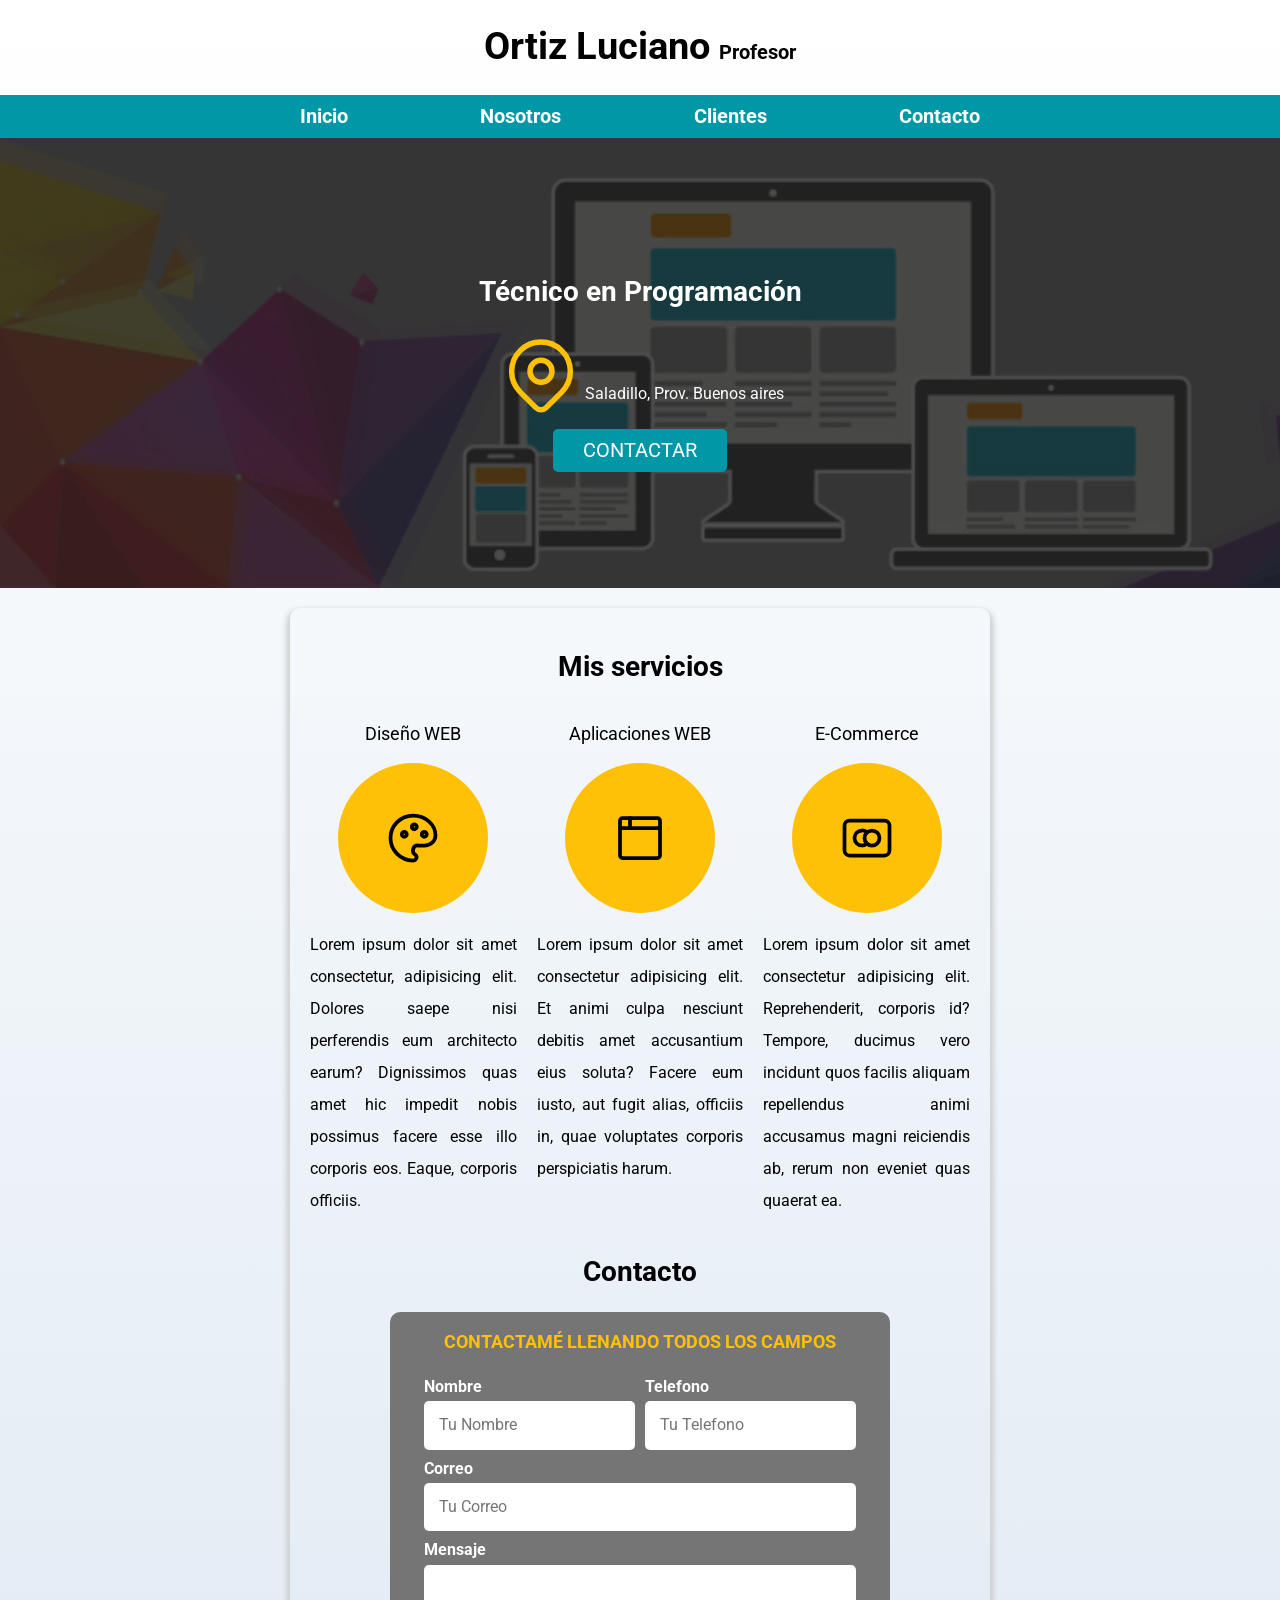
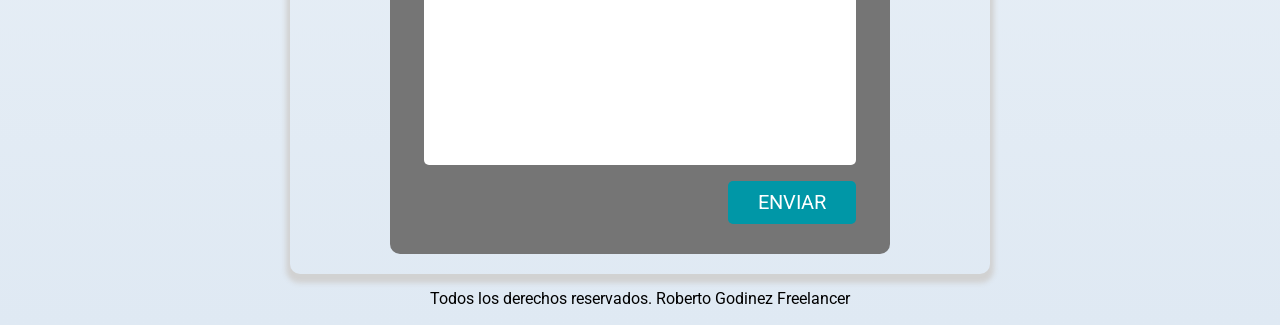
<file: index.html>
<!DOCTYPE html>
<html lang="es">
  <head>
    <meta charset="UTF-8" />
    <meta name="viewport" content="width=device-width, initial-scale=1.0" />
    <link rel="preload" href="css/normalize.css" as="normalize" />
    <link rel="stylesheet" href="css/normalize.css" />
    <link rel="preconnect" href="https://fonts.googleapis.com" />
    <link rel="preconnect" href="https://fonts.gstatic.com" crossorigin />
    <link
      href="https://fonts.googleapis.com/css2?family=Roboto:wght@400;700&display=swap"
      rel="stylesheet"
    />
    <link rel="preload" href="css/styles.css" as="styles" />
    <link rel="stylesheet" href="css/styles.css" />
    <title>Curriculum Vitae</title>
  </head>
  <body>
    <header>
      <h1 class="titulo">Ortiz Luciano <span>Profesor</span></h1>
    </header>
    <div class="nav-bg">
      <nav class="navegacion-principal contenedor">
        <a href="#">Inicio</a>
        <a href="#">Nosotros</a>
        <a href="#">Clientes</a>
        <a href="#">Contacto</a>
      </nav>
    </div>
    <section class="hero">
      <div class="contenido-hero">
        <h2>Técnico en Programación</h2>
        <div class="ubicacion">
          <svg
            xmlns="http://www.w3.org/2000/svg"
            class="icon icon-tabler icon-tabler-map-pin"
            width="88"
            height="88"
            viewBox="0 0 24 24"
            stroke-width="1.5"
            stroke="#FFC107"
            fill="none"
            stroke-linecap="round"
            stroke-linejoin="round"
          >
            <path stroke="none" d="M0 0h24v24H0z" fill="none" />
            <path d="M9 11a3 3 0 1 0 6 0a3 3 0 0 0 -6 0" />
            <path
              d="M17.657 16.657l-4.243 4.243a2 2 0 0 1 -2.827 0l-4.244 -4.243a8 8 0 1 1 11.314 0z"
            />
          </svg>
          <p>Saladillo, Prov. Buenos aires</p>
        </div>
        <a class="boton" href="#">Contactar</a>
      </div>
    </section>
    <main class="contenedor sombra">
      <h2>Mis servicios</h2>

      <div class="servicios">
        <section class="servicio">
          <h3>Diseño WEB</h3>
          <div class="iconos">
            <svg
              xmlns="http://www.w3.org/2000/svg"
              class="icon icon-tabler icon-tabler-palette"
              width="60"
              height="60"
              viewBox="0 0 24 24"
              stroke-width="1.5"
              stroke="#000000"
              fill="none"
              stroke-linecap="round"
              stroke-linejoin="round"
            >
              <path stroke="none" d="M0 0h24v24H0z" fill="none" />
              <path
                d="M12 21a9 9 0 0 1 0 -18c4.97 0 9 3.582 9 8c0 1.06 -.474 2.078 -1.318 2.828c-.844 .75 -1.989 1.172 -3.182 1.172h-2.5a2 2 0 0 0 -1 3.75a1.3 1.3 0 0 1 -1 2.25"
              />
              <path d="M8.5 10.5m-1 0a1 1 0 1 0 2 0a1 1 0 1 0 -2 0" />
              <path d="M12.5 7.5m-1 0a1 1 0 1 0 2 0a1 1 0 1 0 -2 0" />
              <path d="M16.5 10.5m-1 0a1 1 0 1 0 2 0a1 1 0 1 0 -2 0" />
            </svg>
          </div>
          <p>
            Lorem ipsum dolor sit amet consectetur, adipisicing elit. Dolores
            saepe nisi perferendis eum architecto earum? Dignissimos quas amet
            hic impedit nobis possimus facere esse illo corporis eos. Eaque,
            corporis officiis.
          </p>
        </section>
        <section class="servicio">
          <h3>Aplicaciones WEB</h3>
          <div class="iconos">
            <svg
              xmlns="http://www.w3.org/2000/svg"
              class="icon icon-tabler icon-tabler-browser"
              width="60"
              height="60"
              viewBox="0 0 24 24"
              stroke-width="1.5"
              stroke="#000000"
              fill="none"
              stroke-linecap="round"
              stroke-linejoin="round"
            >
              <path stroke="none" d="M0 0h24v24H0z" fill="none" />
              <path
                d="M4 4m0 1a1 1 0 0 1 1 -1h14a1 1 0 0 1 1 1v14a1 1 0 0 1 -1 1h-14a1 1 0 0 1 -1 -1z"
              />
              <path d="M4 8l16 0" />
              <path d="M8 4l0 4" />
            </svg>
          </div>
          <p>
            Lorem ipsum dolor sit amet consectetur adipisicing elit. Et animi
            culpa nesciunt debitis amet accusantium eius soluta? Facere eum
            iusto, aut fugit alias, officiis in, quae voluptates corporis
            perspiciatis harum.
          </p>
        </section>
        <section class="servicio">
          <h3>E-Commerce</h3>
          <div class="iconos">
            <svg
              xmlns="http://www.w3.org/2000/svg"
              class="icon icon-tabler icon-tabler-brand-mastercard"
              width="60"
              height="60"
              viewBox="0 0 24 24"
              stroke-width="1.5"
              stroke="#000000"
              fill="none"
              stroke-linecap="round"
              stroke-linejoin="round"
            >
              <path stroke="none" d="M0 0h24v24H0z" fill="none" />
              <path d="M14 12m-3 0a3 3 0 1 0 6 0a3 3 0 1 0 -6 0" />
              <path d="M12 9.765a3 3 0 1 0 0 4.47" />
              <path
                d="M3 5m0 2a2 2 0 0 1 2 -2h14a2 2 0 0 1 2 2v10a2 2 0 0 1 -2 2h-14a2 2 0 0 1 -2 -2z"
              />
            </svg>
          </div>
          <p>
            Lorem ipsum dolor sit amet consectetur adipisicing elit.
            Reprehenderit, corporis id? Tempore, ducimus vero incidunt quos
            facilis aliquam repellendus animi accusamus magni reiciendis ab,
            rerum non eveniet quas quaerat ea.
          </p>
        </section>
      </div>
      <!--.servicios-->

      <section>
        <h2>Contacto</h2>
        <form action="submit" class="formulario">
          <fieldset>
            <legend>Contactamé llenando todos los campos</legend>
            <div class="contenedor-campos">
              <div class="campo">
                <label for="name">Nombre</label>
                <input type="text" placeholder="Tu Nombre" class="input-text" />
              </div>
              <div class="campo">
                <label>Telefono</label>
                <input
                  type="tel"
                  placeholder="Tu Telefono"
                  class="input-text"
                />
              </div>
              <div class="campo">
                <label>Correo</label>
                <input
                  type="email"
                  placeholder="Tu Correo"
                  class="input-text"
                />
              </div>
              <div class="campo">
                <label>Mensaje</label> <textarea class="input-text"></textarea>
              </div>
            </div>
            <!--.contenedor-campos-->
            <div class="alinear-derecha flex">
              <input class="boton w-sm-100" type="submit" value="Enviar" />
            </div>
          </fieldset>
        </form>
        <!--.formulario-->
      </section>
    </main>
    <footer class="footer">
      <p>Todos los derechos reservados. Roberto Godinez Freelancer</p>
    </footer>
  </body>
</html>
</file>
<file: css/styles.css>
/* Globales */
:root {
  --blanco: #ffffff;
  --negro: #212121;
  --primario: #ffc107;
  --secundario: #0097a7;
  --gris: #757575;
  --fondo: #dfe9f3;
}
html {
  font-size: 62.5%;
  box-sizing: border-box;
  scroll-snap-type: y mandatory;
}
/* Realizar scroll en el sitio web */
.navegacion-principal,
.servicios,
.formulario {
  scroll-snap-align: center;
  scroll-snap-stop: always;
}

*,
*:before,
*:after {
  box-sizing: inherit;
}
body {
  font-size: 16px;
  font-family: "Roboto", sans-serif;
  background-image: linear-gradient(
    to top,
    var(--fondo) 0%,
    var(--blanco) 100%
  );
}
.boton {
  background-color: var(--secundario);
  color: var(--blanco);
  padding: 1rem 3rem;
  margin-top: 1rem;
  font-size: 2rem;
  font: bold;
  text-decoration: none;
  text-transform: uppercase;
  width: 80%;
  text-align: center;
  border-radius: 0.5rem;
  border: none;
}
@media (min-width: 780px) {
  .boton {
    width: auto;
  }
}
.boton:hover {
  cursor: pointer;
}
.sombra {
  -webkit-box-shadow: 0px 5px 5px 4px rgba(209, 209, 209, 0.97);
  -moz-box-shadow: 0px 5px 5px 4px rgba(209, 209, 209, 0.97);
  box-shadow: 0px 5px 5px 4px rgba(209, 209, 209, 0.97);
  padding: 2rem;
  border-radius: 1rem;
}

/* Fuentes */
h1 {
  font-size: 3.8rem;
}
h2 {
  font-size: 2.8rem;
}
h3 {
  font-size: 1.8rem;
}
h1,
h2,
h3 {
  text-align: center;
}
.titulo span {
  font-size: 2rem;
}

/* Utilidades */
.w-sm-100 {
  width: 100%;
}
@media (min-width: 768px) {
  /* Media query que afecta boton de enviar formulario */
  .w-sm-100 {
    width: auto;
    margin-top: 4rem;
  }
}
.flex {
  display: flex;
}
.alinear-derecha {
  justify-content: flex-end;
}
/* Configuraciones para la sección principal */
.nav-bg {
  background-color: var(--secundario);
}

.contenedor {
  max-width: 70rem;
  margin: auto;
}
.navegacion-principal {
  display: flex;
  flex-direction: column;
}
@media (min-width: 768px) {
  .navegacion-principal {
    flex-direction: row;
    align-items: center;
    justify-content: space-between;
  }
}
.navegacion-principal a {
  display: block;
  text-align: center;
  color: var(--blanco);
  text-decoration: none;
  font-size: 2rem;
  font-weight: bold;
  padding: 1rem;
}
.navegacion-principal a:hover {
  background-color: var(--primario);
  color: var(--negro);
}

/* Configuracion para la sección de .hero */
.hero {
  background-image: url(../img/hero.jpg);
  background-repeat: no-repeat;
  background-size: cover;
  height: 450px;
  position: relative;
  margin-bottom: 2rem;
}

.contenido-hero {
  position: absolute;
  width: 100%;
  height: 100%;
  background-color: rgba(0, 0, 0, 0.7);
  background-color: rgb(0 0 0 / 70%);

  display: flex;
  flex-direction: column;
  align-items: center;
  justify-content: center;
}
.contenido-hero h2,
.contenido-hero p {
  color: var(--blanco);
}
.ubicacion {
  display: flex;
  align-items: flex-end;
}

/* configuración de servicios para mostrarlos en grid */
@media (min-width: 768px) {
  .servicios {
    display: grid;
    grid-template-columns: repeat(3, 1fr);
    column-gap: 2rem;
  }
}

/* configuración de las targets de los servicios */
.servicio {
  display: flex;
  flex-direction: column;
  align-items: center;
}
.servicio h3 {
  font-weight: normal;
}
.servicio p {
  line-height: 2;
  text-align: justify;
}
.servicio .iconos {
  width: 15rem;
  height: 15rem;
  display: flex;
  justify-content: center;
  align-items: center;
  background-color: var(--primario);
  border-radius: 50%;
}

/* Contacto (Formulario de contacto) */
.formulario {
  background-color: var(--gris);
  width: min(50rem, 100%);
  margin: 0 auto;
  padding: 2rem;
  border-radius: 1rem;
}
.formulario fieldset {
  border: none;
}
.formulario legend {
  text-align: center;
  color: var(--primario);
  font-size: 1.8rem;
  text-transform: uppercase;
  font-weight: bold;
  margin-bottom: 2rem;
}
/* Media query que controla la dispocion de los elemntos del formulario */
@media (min-width: 768px) {
  .contenedor-campos {
    display: grid;
    grid-template-columns: repeat(2, 1fr);
    grid-template-rows: auto auto 20rem;
    column-gap: 1rem;
  }

  .campo:nth-child(3),
  .campo:nth-child(4) {
    grid-column: 1 / 3;
  }
}

.campo {
  margin-bottom: 1rem;
}
.campo label {
  color: var(--blanco);
  font-weight: bold;
  margin-bottom: 0.5rem;
  display: block;
}
.campo textarea {
  height: 20rem;
  resize: none;
}
.input-text {
  width: 100%;
  border: none;
  padding: 1.5rem;
  border-radius: 0.5rem;
}
.enviar .boton {
  width: 100%;
}

/* Caracteristicas para el footer */
.footer {
  text-align: center;
}
</file>
